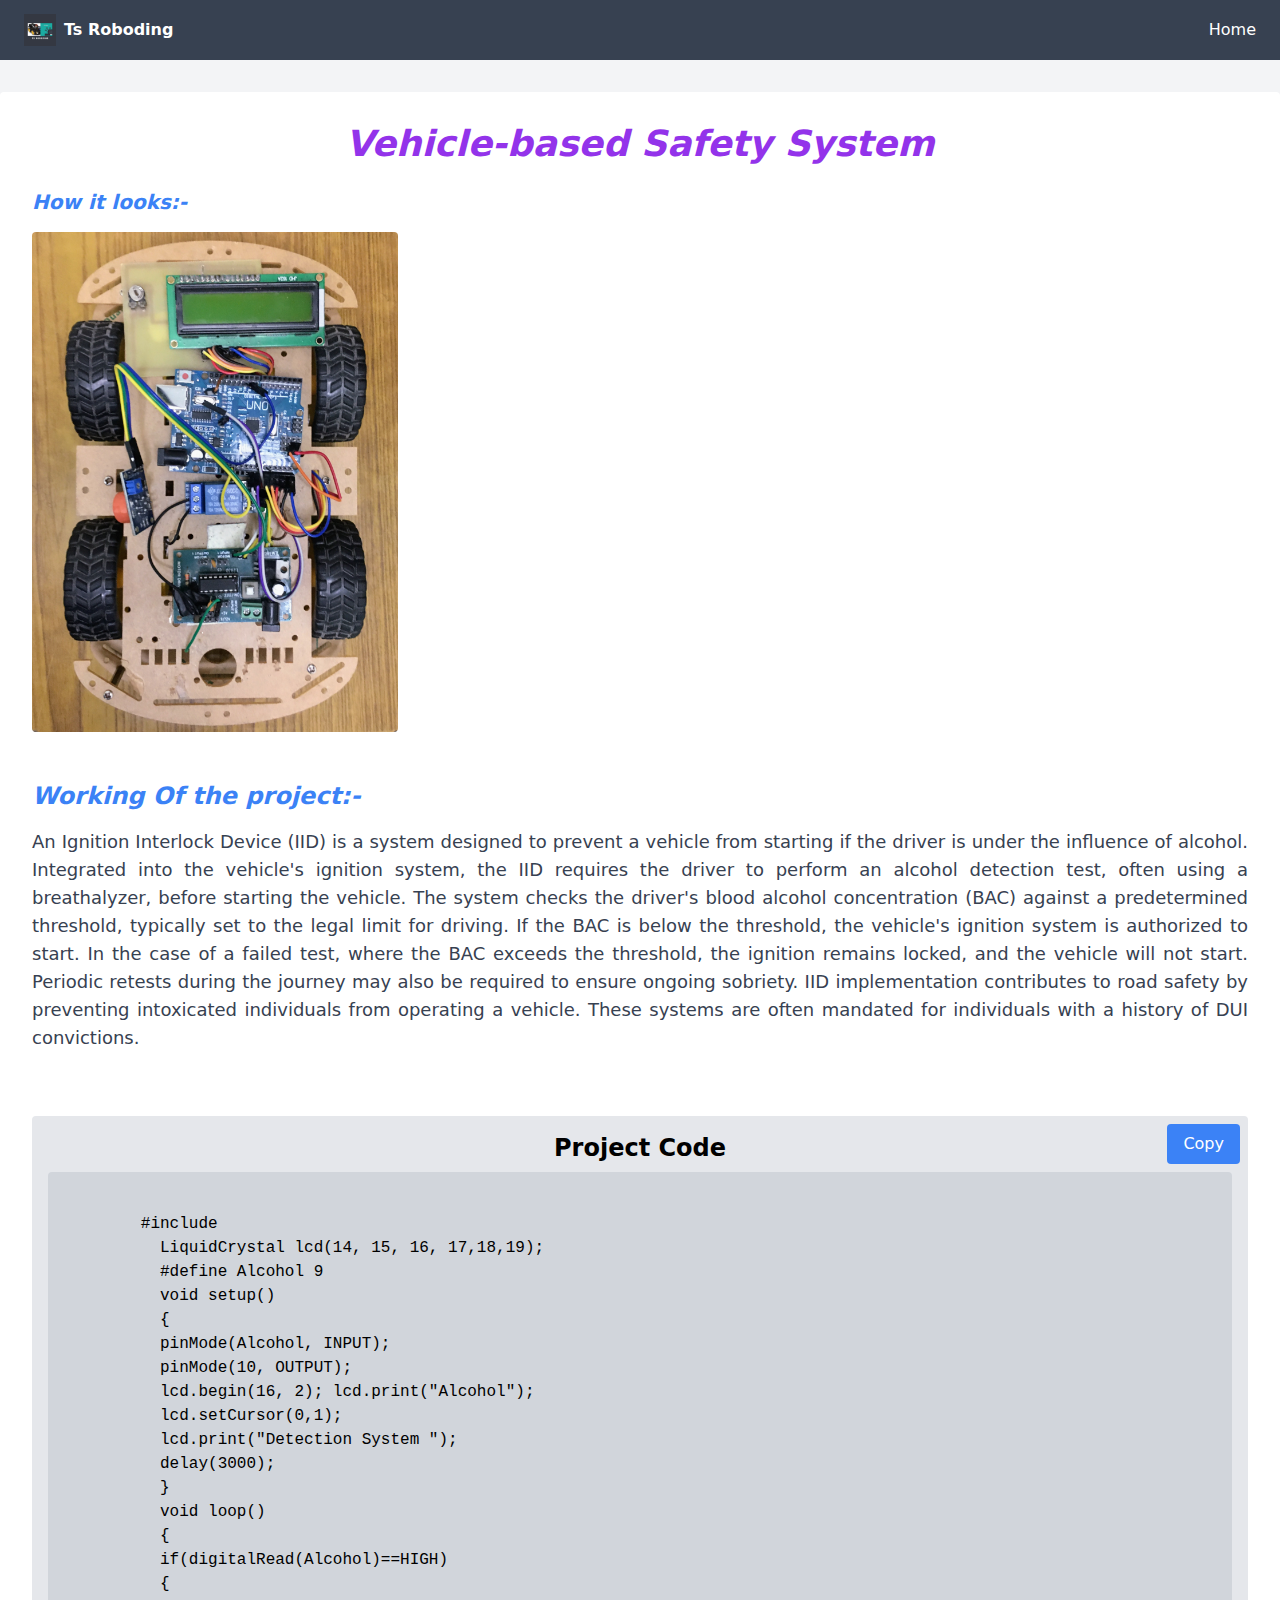
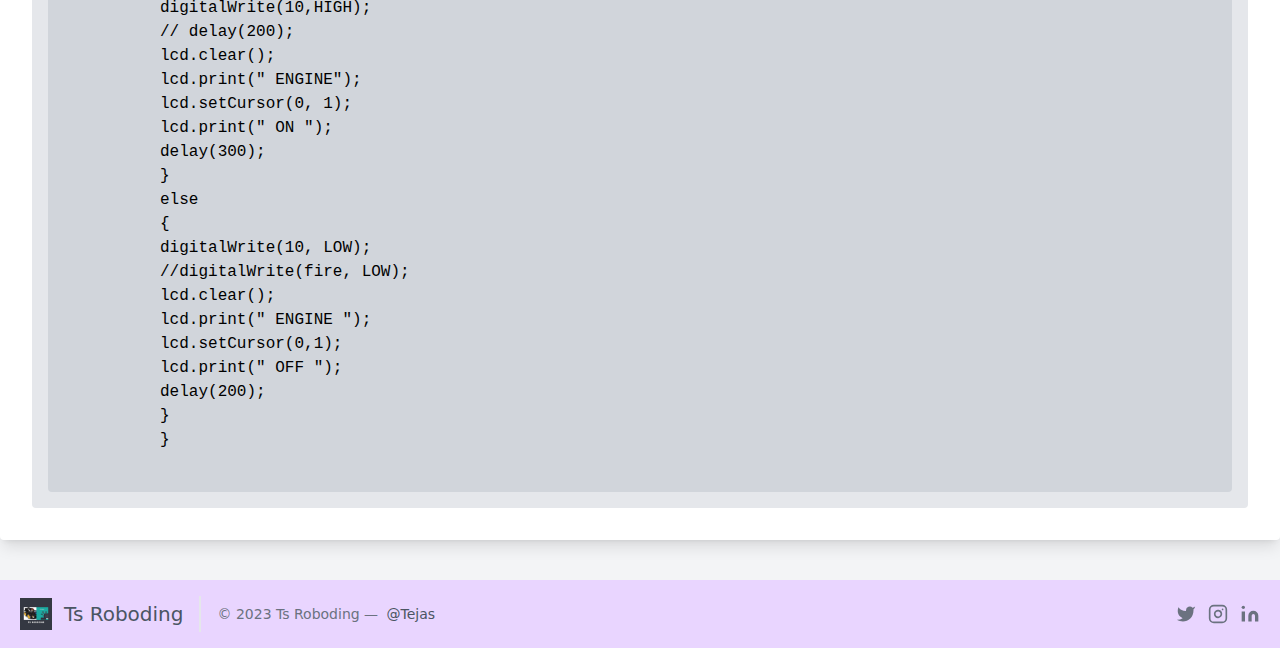
<file: pro.html>
<!DOCTYPE html>
<html lang="en">

<head>
  <meta charset="UTF-8">
  <meta name="viewport" content="width=device-width, initial-scale=1.0">
  <title>Vehicle Safety System Showcase</title>
  <!-- Link to your Tailwind CSS file -->
  <link rel="stylesheet" href="output.css">
  <!-- Link to Google Fonts -->
  <link rel="preconnect" href="https://fonts.googleapis.com">
  <link rel="preconnect" href="https://fonts.gstatic.com" crossorigin>
  <link
    href="https://fonts.googleapis.com/css2?family=EB+Garamond:ital@1&family=Edu+TAS+Beginner&family=Roboto:wght@500&display=swap"
    rel="stylesheet">
</head>

<body class="bg-gray-100 container mx-auto ">

  <header class="md:py-3.5 md:px-6 z-50 bg-slate-600 md:bg-gray-700 flex items-center justify-between p-4">
    <!-- Logo and Site Name -->
    <div class="flex items-center space-x-2">
      <img src="TS Roboding (13).png" alt="Logo" class="w-8 h-8">
      <h1 class="text-white text-base font-bold">Ts Roboding</h1>
    </div>
    <!-- Navigation Links -->
    <a href="index.html" class="text-white hover:text-gray-300 transition">Home</a>
    <!-- Add more navigation links as needed -->
  </header>

  <!-- Project Showcase Section -->
  <section class="container mx-auto mt-8 p-4 md:p-8 bg-white rounded shadow-lg">

    <!-- Project Title -->
    <h2 class="text-3xl md:text-4xl font-bold mb-6 text-center text-purple-600 italic">Vehicle-based Safety System</h2>

    <!-- Project Image -->
    <h1 class="text-xl font-semibold italic text-blue-500 mb-4">How it looks:-</h1>
    <img src="ro.JPG" alt="Project Image" class="mb-4 rounded md:h-[500px]" draggable="false">
    <div class="py-8">
      <h1 class="text-2xl font-semibold italic text-blue-500">Working Of the project:-</h1>
      <!-- Project Description -->
      <p class="text-gray-700 md:text-lg text-justify leading-7 mt-4">

        An Ignition Interlock Device (IID) is a system designed to prevent a vehicle from starting if the driver is
        under the influence of alcohol. Integrated into the vehicle's ignition system, the IID requires the driver to
        perform an alcohol detection test, often using a breathalyzer, before starting the vehicle. The system checks
        the driver's blood alcohol concentration (BAC) against a predetermined threshold, typically set to the legal
        limit for driving. If the BAC is below the threshold, the vehicle's ignition system is authorized to start. In
        the case of a failed test, where the BAC exceeds the threshold, the ignition remains locked, and the vehicle
        will not start. Periodic retests during the journey may also be required to ensure ongoing sobriety. IID
        implementation contributes to road safety by preventing intoxicated individuals from operating a vehicle. These
        systems are often mandated for individuals with a history of DUI convictions.
      </p>
    </div>


    <!-- Code Showcase -->
    <div class="bg-gray-200 p-4 rounded mt-8 relative">
      <h3 class="text-xl md:text-2xl font-bold mb-2 text-start md:text-center">Project Code</h3>
      <button id="copyButton" class="bg-blue-500 text-white px-4 py-2 rounded absolute top-2 right-2">
        Copy
      </button>
      <div id="copyNotification" class="hidden bg-green-500 text-white px-4 py-2 rounded absolute top-2 right-2">
        Code Copied!
      </div>
      <pre class="bg-gray-300 p-4 rounded overflow-x-auto"><code class="language-html">
        #include <LiquidCrystal.h>
          LiquidCrystal lcd(14, 15, 16, 17,18,19); 
          #define Alcohol 9
          void setup()
          {
          pinMode(Alcohol, INPUT);
          pinMode(10, OUTPUT);
          lcd.begin(16, 2); lcd.print("Alcohol");
          lcd.setCursor(0,1);
          lcd.print("Detection System ");
          delay(3000);
          }
          void loop()
          {
          if(digitalRead(Alcohol)==HIGH)
          {
          digitalWrite(10,HIGH);
          // delay(200);
          lcd.clear();
          lcd.print(" ENGINE");
          lcd.setCursor(0, 1);
          lcd.print(" ON ");
          delay(300);
          }
          else
          {
          digitalWrite(10, LOW); 
          //digitalWrite(fire, LOW); 
          lcd.clear(); 
          lcd.print(" ENGINE "); 
          lcd.setCursor(0,1); 
          lcd.print(" OFF ");
          delay(200);
          }
          }
            </code></pre>
    </div>
  </section>

  <!-- Footer -->
  <footer class="text-gray-600 body-font  mt-10 bg-purple-200">
    <div class="container px-5 py-4 mx-auto flex items-center sm:flex-row flex-col">
      <a class="flex title-font font-medium items-center md:justify-start justify-center">
        <img src="TS Roboding (13).png" class="w-8 h-8" alt="">
        <span class="ml-3 text-xl">Ts Roboding</span>
      </a>
      <p class="text-sm text-gray-500 sm:ml-4 sm:pl-4 sm:border-l-2 sm:border-gray-200 sm:py-2 sm:mt-0 mt-4">©
        2023 Ts Roboding —
        <a href="https://twitter.com/Tejas239" class="text-gray-600 ml-1" rel="noopener noreferrer"
          target="_blank">@Tejas</a>
      </p>
      <span class="inline-flex md:ml-auto sm:mt-0 mt-4 justify-center sm:justify-start">
        <a target="_blank" href="https://twitter.com/Tejas239" class="ml-3 text-gray-500">
          <svg fill="currentColor" stroke-linecap="round" stroke-linejoin="round" stroke-width="2" class="w-5 h-5"
            viewBox="0 0 24 24">
            <path
              d="M23 3a10.9 10.9 0 01-3.14 1.53 4.48 4.48 0 00-7.86 3v1A10.66 10.66 0 013 4s-4 9 5 13a11.64 11.64 0 01-7 2c9 5 20 0 20-11.5a4.5 4.5 0 00-.08-.83A7.72 7.72 0 0023 3z">
            </path>
          </svg>
        </a>
        <a target="_blank" href="https://www.instagram.com/tejas_2_3_/?hl=en" class="ml-3 text-gray-500">
          <svg fill="none" stroke="currentColor" stroke-linecap="round" stroke-linejoin="round" stroke-width="2"
            class="w-5 h-5" viewBox="0 0 24 24">
            <rect width="20" height="20" x="2" y="2" rx="5" ry="5"></rect>
            <path d="M16 11.37A4 4 0 1112.63 8 4 4 0 0116 11.37zm1.5-4.87h.01"></path>
          </svg>
        </a>
        <a target="_blank" href="https://www.linkedin.com/in/tejas-s-962a00292/" class="ml-3 text-gray-500">
          <svg fill="currentColor" stroke="currentColor" stroke-linecap="round" stroke-linejoin="round" stroke-width="0"
            class="w-5 h-5" viewBox="0 0 24 24">
            <path stroke="none"
              d="M16 8a6 6 0 016 6v7h-4v-7a2 2 0 00-2-2 2 2 0 00-2 2v7h-4v-7a6 6 0 016-6zM2 9h4v12H2z">
            </path>
            <circle cx="4" cy="4" r="2" stroke="none"></circle>
          </svg>
        </a>
      </span>
    </div>
  </footer>

  <script>
    const copyButton = document.getElementById('copyButton');
    const codeBlock = document.querySelector('code');
    const copyNotification = document.getElementById('copyNotification');

    copyButton.addEventListener('click', () => {
      const textArea = document.createElement('textarea');
      textArea.value = codeBlock.innerText;
      document.body.appendChild(textArea);
      textArea.select();
      document.execCommand('copy');
      document.body.removeChild(textArea);

      // Show the notification
      copyNotification.classList.remove('hidden');
      setTimeout(() => {
        copyNotification.classList.add('hidden');
      }, 2000); // Hide the notification after 2000 milliseconds (2 seconds)
    });
  </script>

</body>

</html>
</file>
<file: output.css>
/*
! tailwindcss v3.3.5 | MIT License | https://tailwindcss.com
*/

/*
1. Prevent padding and border from affecting element width. (https://github.com/mozdevs/cssremedy/issues/4)
2. Allow adding a border to an element by just adding a border-width. (https://github.com/tailwindcss/tailwindcss/pull/116)
*/

*,
::before,
::after {
  box-sizing: border-box;
  /* 1 */
  border-width: 0;
  /* 2 */
  border-style: solid;
  /* 2 */
  border-color: #e5e7eb;
  /* 2 */
}

::before,
::after {
  --tw-content: '';
}

/*
1. Use a consistent sensible line-height in all browsers.
2. Prevent adjustments of font size after orientation changes in iOS.
3. Use a more readable tab size.
4. Use the user's configured `sans` font-family by default.
5. Use the user's configured `sans` font-feature-settings by default.
6. Use the user's configured `sans` font-variation-settings by default.
*/

html {
  line-height: 1.5;
  /* 1 */
  -webkit-text-size-adjust: 100%;
  /* 2 */
  -moz-tab-size: 4;
  /* 3 */
  -o-tab-size: 4;
     tab-size: 4;
  /* 3 */
  font-family: ui-sans-serif, system-ui, -apple-system, BlinkMacSystemFont, "Segoe UI", Roboto, "Helvetica Neue", Arial, "Noto Sans", sans-serif, "Apple Color Emoji", "Segoe UI Emoji", "Segoe UI Symbol", "Noto Color Emoji";
  /* 4 */
  font-feature-settings: normal;
  /* 5 */
  font-variation-settings: normal;
  /* 6 */
}

/*
1. Remove the margin in all browsers.
2. Inherit line-height from `html` so users can set them as a class directly on the `html` element.
*/

body {
  margin: 0;
  /* 1 */
  line-height: inherit;
  /* 2 */
}

/*
1. Add the correct height in Firefox.
2. Correct the inheritance of border color in Firefox. (https://bugzilla.mozilla.org/show_bug.cgi?id=190655)
3. Ensure horizontal rules are visible by default.
*/

hr {
  height: 0;
  /* 1 */
  color: inherit;
  /* 2 */
  border-top-width: 1px;
  /* 3 */
}

/*
Add the correct text decoration in Chrome, Edge, and Safari.
*/

abbr:where([title]) {
  -webkit-text-decoration: underline dotted;
          text-decoration: underline dotted;
}

/*
Remove the default font size and weight for headings.
*/

h1,
h2,
h3,
h4,
h5,
h6 {
  font-size: inherit;
  font-weight: inherit;
}

/*
Reset links to optimize for opt-in styling instead of opt-out.
*/

a {
  color: inherit;
  text-decoration: inherit;
}

/*
Add the correct font weight in Edge and Safari.
*/

b,
strong {
  font-weight: bolder;
}

/*
1. Use the user's configured `mono` font family by default.
2. Correct the odd `em` font sizing in all browsers.
*/

code,
kbd,
samp,
pre {
  font-family: ui-monospace, SFMono-Regular, Menlo, Monaco, Consolas, "Liberation Mono", "Courier New", monospace;
  /* 1 */
  font-size: 1em;
  /* 2 */
}

/*
Add the correct font size in all browsers.
*/

small {
  font-size: 80%;
}

/*
Prevent `sub` and `sup` elements from affecting the line height in all browsers.
*/

sub,
sup {
  font-size: 75%;
  line-height: 0;
  position: relative;
  vertical-align: baseline;
}

sub {
  bottom: -0.25em;
}

sup {
  top: -0.5em;
}

/*
1. Remove text indentation from table contents in Chrome and Safari. (https://bugs.chromium.org/p/chromium/issues/detail?id=999088, https://bugs.webkit.org/show_bug.cgi?id=201297)
2. Correct table border color inheritance in all Chrome and Safari. (https://bugs.chromium.org/p/chromium/issues/detail?id=935729, https://bugs.webkit.org/show_bug.cgi?id=195016)
3. Remove gaps between table borders by default.
*/

table {
  text-indent: 0;
  /* 1 */
  border-color: inherit;
  /* 2 */
  border-collapse: collapse;
  /* 3 */
}

/*
1. Change the font styles in all browsers.
2. Remove the margin in Firefox and Safari.
3. Remove default padding in all browsers.
*/

button,
input,
optgroup,
select,
textarea {
  font-family: inherit;
  /* 1 */
  font-feature-settings: inherit;
  /* 1 */
  font-variation-settings: inherit;
  /* 1 */
  font-size: 100%;
  /* 1 */
  font-weight: inherit;
  /* 1 */
  line-height: inherit;
  /* 1 */
  color: inherit;
  /* 1 */
  margin: 0;
  /* 2 */
  padding: 0;
  /* 3 */
}

/*
Remove the inheritance of text transform in Edge and Firefox.
*/

button,
select {
  text-transform: none;
}

/*
1. Correct the inability to style clickable types in iOS and Safari.
2. Remove default button styles.
*/

button,
[type='button'],
[type='reset'],
[type='submit'] {
  -webkit-appearance: button;
  /* 1 */
  background-color: transparent;
  /* 2 */
  background-image: none;
  /* 2 */
}

/*
Use the modern Firefox focus style for all focusable elements.
*/

:-moz-focusring {
  outline: auto;
}

/*
Remove the additional `:invalid` styles in Firefox. (https://github.com/mozilla/gecko-dev/blob/2f9eacd9d3d995c937b4251a5557d95d494c9be1/layout/style/res/forms.css#L728-L737)
*/

:-moz-ui-invalid {
  box-shadow: none;
}

/*
Add the correct vertical alignment in Chrome and Firefox.
*/

progress {
  vertical-align: baseline;
}

/*
Correct the cursor style of increment and decrement buttons in Safari.
*/

::-webkit-inner-spin-button,
::-webkit-outer-spin-button {
  height: auto;
}

/*
1. Correct the odd appearance in Chrome and Safari.
2. Correct the outline style in Safari.
*/

[type='search'] {
  -webkit-appearance: textfield;
  /* 1 */
  outline-offset: -2px;
  /* 2 */
}

/*
Remove the inner padding in Chrome and Safari on macOS.
*/

::-webkit-search-decoration {
  -webkit-appearance: none;
}

/*
1. Correct the inability to style clickable types in iOS and Safari.
2. Change font properties to `inherit` in Safari.
*/

::-webkit-file-upload-button {
  -webkit-appearance: button;
  /* 1 */
  font: inherit;
  /* 2 */
}

/*
Add the correct display in Chrome and Safari.
*/

summary {
  display: list-item;
}

/*
Removes the default spacing and border for appropriate elements.
*/

blockquote,
dl,
dd,
h1,
h2,
h3,
h4,
h5,
h6,
hr,
figure,
p,
pre {
  margin: 0;
}

fieldset {
  margin: 0;
  padding: 0;
}

legend {
  padding: 0;
}

ol,
ul,
menu {
  list-style: none;
  margin: 0;
  padding: 0;
}

/*
Reset default styling for dialogs.
*/

dialog {
  padding: 0;
}

/*
Prevent resizing textareas horizontally by default.
*/

textarea {
  resize: vertical;
}

/*
1. Reset the default placeholder opacity in Firefox. (https://github.com/tailwindlabs/tailwindcss/issues/3300)
2. Set the default placeholder color to the user's configured gray 400 color.
*/

input::-moz-placeholder, textarea::-moz-placeholder {
  opacity: 1;
  /* 1 */
  color: #9ca3af;
  /* 2 */
}

input::placeholder,
textarea::placeholder {
  opacity: 1;
  /* 1 */
  color: #9ca3af;
  /* 2 */
}

/*
Set the default cursor for buttons.
*/

button,
[role="button"] {
  cursor: pointer;
}

/*
Make sure disabled buttons don't get the pointer cursor.
*/

:disabled {
  cursor: default;
}

/*
1. Make replaced elements `display: block` by default. (https://github.com/mozdevs/cssremedy/issues/14)
2. Add `vertical-align: middle` to align replaced elements more sensibly by default. (https://github.com/jensimmons/cssremedy/issues/14#issuecomment-634934210)
   This can trigger a poorly considered lint error in some tools but is included by design.
*/

img,
svg,
video,
canvas,
audio,
iframe,
embed,
object {
  display: block;
  /* 1 */
  vertical-align: middle;
  /* 2 */
}

/*
Constrain images and videos to the parent width and preserve their intrinsic aspect ratio. (https://github.com/mozdevs/cssremedy/issues/14)
*/

img,
video {
  max-width: 100%;
  height: auto;
}

/* Make elements with the HTML hidden attribute stay hidden by default */

[hidden] {
  display: none;
}

*, ::before, ::after {
  --tw-border-spacing-x: 0;
  --tw-border-spacing-y: 0;
  --tw-translate-x: 0;
  --tw-translate-y: 0;
  --tw-rotate: 0;
  --tw-skew-x: 0;
  --tw-skew-y: 0;
  --tw-scale-x: 1;
  --tw-scale-y: 1;
  --tw-pan-x:  ;
  --tw-pan-y:  ;
  --tw-pinch-zoom:  ;
  --tw-scroll-snap-strictness: proximity;
  --tw-gradient-from-position:  ;
  --tw-gradient-via-position:  ;
  --tw-gradient-to-position:  ;
  --tw-ordinal:  ;
  --tw-slashed-zero:  ;
  --tw-numeric-figure:  ;
  --tw-numeric-spacing:  ;
  --tw-numeric-fraction:  ;
  --tw-ring-inset:  ;
  --tw-ring-offset-width: 0px;
  --tw-ring-offset-color: #fff;
  --tw-ring-color: rgb(59 130 246 / 0.5);
  --tw-ring-offset-shadow: 0 0 #0000;
  --tw-ring-shadow: 0 0 #0000;
  --tw-shadow: 0 0 #0000;
  --tw-shadow-colored: 0 0 #0000;
  --tw-blur:  ;
  --tw-brightness:  ;
  --tw-contrast:  ;
  --tw-grayscale:  ;
  --tw-hue-rotate:  ;
  --tw-invert:  ;
  --tw-saturate:  ;
  --tw-sepia:  ;
  --tw-drop-shadow:  ;
  --tw-backdrop-blur:  ;
  --tw-backdrop-brightness:  ;
  --tw-backdrop-contrast:  ;
  --tw-backdrop-grayscale:  ;
  --tw-backdrop-hue-rotate:  ;
  --tw-backdrop-invert:  ;
  --tw-backdrop-opacity:  ;
  --tw-backdrop-saturate:  ;
  --tw-backdrop-sepia:  ;
}

::backdrop {
  --tw-border-spacing-x: 0;
  --tw-border-spacing-y: 0;
  --tw-translate-x: 0;
  --tw-translate-y: 0;
  --tw-rotate: 0;
  --tw-skew-x: 0;
  --tw-skew-y: 0;
  --tw-scale-x: 1;
  --tw-scale-y: 1;
  --tw-pan-x:  ;
  --tw-pan-y:  ;
  --tw-pinch-zoom:  ;
  --tw-scroll-snap-strictness: proximity;
  --tw-gradient-from-position:  ;
  --tw-gradient-via-position:  ;
  --tw-gradient-to-position:  ;
  --tw-ordinal:  ;
  --tw-slashed-zero:  ;
  --tw-numeric-figure:  ;
  --tw-numeric-spacing:  ;
  --tw-numeric-fraction:  ;
  --tw-ring-inset:  ;
  --tw-ring-offset-width: 0px;
  --tw-ring-offset-color: #fff;
  --tw-ring-color: rgb(59 130 246 / 0.5);
  --tw-ring-offset-shadow: 0 0 #0000;
  --tw-ring-shadow: 0 0 #0000;
  --tw-shadow: 0 0 #0000;
  --tw-shadow-colored: 0 0 #0000;
  --tw-blur:  ;
  --tw-brightness:  ;
  --tw-contrast:  ;
  --tw-grayscale:  ;
  --tw-hue-rotate:  ;
  --tw-invert:  ;
  --tw-saturate:  ;
  --tw-sepia:  ;
  --tw-drop-shadow:  ;
  --tw-backdrop-blur:  ;
  --tw-backdrop-brightness:  ;
  --tw-backdrop-contrast:  ;
  --tw-backdrop-grayscale:  ;
  --tw-backdrop-hue-rotate:  ;
  --tw-backdrop-invert:  ;
  --tw-backdrop-opacity:  ;
  --tw-backdrop-saturate:  ;
  --tw-backdrop-sepia:  ;
}

.container {
  width: 100%;
}

@media (min-width: 500px) {
  .container {
    max-width: 500px;
  }
}

@media (min-width: 768px) {
  .container {
    max-width: 768px;
  }
}

@media (min-width: 1024px) {
  .container {
    max-width: 1024px;
  }
}

@media (min-width: 1280px) {
  .container {
    max-width: 1280px;
  }
}

@media (min-width: 1536px) {
  .container {
    max-width: 1536px;
  }
}

.sr-only {
  position: absolute;
  width: 1px;
  height: 1px;
  padding: 0;
  margin: -1px;
  overflow: hidden;
  clip: rect(0, 0, 0, 0);
  white-space: nowrap;
  border-width: 0;
}

.fixed {
  position: fixed;
}

.absolute {
  position: absolute;
}

.relative {
  position: relative;
}

.inset-y-0 {
  top: 0px;
  bottom: 0px;
}

.-bottom-24 {
  bottom: -6rem;
}

.-bottom-7 {
  bottom: -1.75rem;
}

.-left-7 {
  left: -1.75rem;
}

.-right-10 {
  right: -2.5rem;
}

.-right-9 {
  right: -2.25rem;
}

.-top-10 {
  top: -2.5rem;
}

.left-0 {
  left: 0px;
}

.right-0 {
  right: 0px;
}

.right-2 {
  right: 0.5rem;
}

.top-0 {
  top: 0px;
}

.top-2 {
  top: 0.5rem;
}

.top-\[90px\] {
  top: 90px;
}

.z-10 {
  z-index: 10;
}

.z-50 {
  z-index: 50;
}

.z-\[-1\] {
  z-index: -1;
}

.-mx-4 {
  margin-left: -1rem;
  margin-right: -1rem;
}

.mx-4 {
  margin-left: 1rem;
  margin-right: 1rem;
}

.mx-auto {
  margin-left: auto;
  margin-right: auto;
}

.my-8 {
  margin-top: 2rem;
  margin-bottom: 2rem;
}

.mx-6 {
  margin-left: 1.5rem;
  margin-right: 1.5rem;
}

.mb-1 {
  margin-bottom: 0.25rem;
}

.mb-1\.5 {
  margin-bottom: 0.375rem;
}

.mb-12 {
  margin-bottom: 3rem;
}

.mb-2 {
  margin-bottom: 0.5rem;
}

.mb-4 {
  margin-bottom: 1rem;
}

.mb-6 {
  margin-bottom: 1.5rem;
}

.mb-8 {
  margin-bottom: 2rem;
}

.mb-9 {
  margin-bottom: 2.25rem;
}

.ml-1 {
  margin-left: 0.25rem;
}

.ml-3 {
  margin-left: 0.75rem;
}

.mr-2 {
  margin-right: 0.5rem;
}

.mr-4 {
  margin-right: 1rem;
}

.mt-10 {
  margin-top: 2.5rem;
}

.mt-2 {
  margin-top: 0.5rem;
}

.mt-4 {
  margin-top: 1rem;
}

.mt-6 {
  margin-top: 1.5rem;
}

.mt-8 {
  margin-top: 2rem;
}

.mb-3 {
  margin-bottom: 0.75rem;
}

.ml-96 {
  margin-left: 24rem;
}

.mr-96 {
  margin-right: 24rem;
}

.mr-20 {
  margin-right: 5rem;
}

.block {
  display: block;
}

.flex {
  display: flex;
}

.inline-flex {
  display: inline-flex;
}

.table {
  display: table;
}

.grid {
  display: grid;
}

.hidden {
  display: none;
}

.h-32 {
  height: 8rem;
}

.h-5 {
  height: 1.25rem;
}

.h-60 {
  height: 15rem;
}

.h-8 {
  height: 2rem;
}

.h-auto {
  height: auto;
}

.h-full {
  height: 100%;
}

.h-screen {
  height: 100vh;
}

.h-96 {
  height: 24rem;
}

.h-\[500px\] {
  height: 500px;
}

.h-6 {
  height: 1.5rem;
}

.min-h-screen {
  min-height: 100vh;
}

.w-1\/2 {
  width: 50%;
}

.w-40 {
  width: 10rem;
}

.w-5 {
  width: 1.25rem;
}

.w-8 {
  width: 2rem;
}

.w-full {
  width: 100%;
}

.w-6 {
  width: 1.5rem;
}

.w-\[600px\] {
  width: 600px;
}

.w-\[400px\] {
  width: 400px;
}

.max-w-\[570px\] {
  max-width: 570px;
}

.max-w-screen-xl {
  max-width: 1280px;
}

.max-w-md {
  max-width: 28rem;
}

.basis-4\/5 {
  flex-basis: 80%;
}

.transform {
  transform: translate(var(--tw-translate-x), var(--tw-translate-y)) rotate(var(--tw-rotate)) skewX(var(--tw-skew-x)) skewY(var(--tw-skew-y)) scaleX(var(--tw-scale-x)) scaleY(var(--tw-scale-y));
}

.cursor-pointer {
  cursor: pointer;
}

.resize-none {
  resize: none;
}

.list-disc {
  list-style-type: disc;
}

.list-none {
  list-style-type: none;
}

.grid-cols-1 {
  grid-template-columns: repeat(1, minmax(0, 1fr));
}

.flex-col {
  flex-direction: column;
}

.flex-wrap {
  flex-wrap: wrap;
}

.items-center {
  align-items: center;
}

.items-stretch {
  align-items: stretch;
}

.justify-end {
  justify-content: flex-end;
}

.justify-center {
  justify-content: center;
}

.justify-between {
  justify-content: space-between;
}

.gap-8 {
  gap: 2rem;
}

.space-x-3 > :not([hidden]) ~ :not([hidden]) {
  --tw-space-x-reverse: 0;
  margin-right: calc(0.75rem * var(--tw-space-x-reverse));
  margin-left: calc(0.75rem * calc(1 - var(--tw-space-x-reverse)));
}

.space-x-6 > :not([hidden]) ~ :not([hidden]) {
  --tw-space-x-reverse: 0;
  margin-right: calc(1.5rem * var(--tw-space-x-reverse));
  margin-left: calc(1.5rem * calc(1 - var(--tw-space-x-reverse)));
}

.space-y-3 > :not([hidden]) ~ :not([hidden]) {
  --tw-space-y-reverse: 0;
  margin-top: calc(0.75rem * calc(1 - var(--tw-space-y-reverse)));
  margin-bottom: calc(0.75rem * var(--tw-space-y-reverse));
}

.space-y-6 > :not([hidden]) ~ :not([hidden]) {
  --tw-space-y-reverse: 0;
  margin-top: calc(1.5rem * calc(1 - var(--tw-space-y-reverse)));
  margin-bottom: calc(1.5rem * var(--tw-space-y-reverse));
}

.space-x-4 > :not([hidden]) ~ :not([hidden]) {
  --tw-space-x-reverse: 0;
  margin-right: calc(1rem * var(--tw-space-x-reverse));
  margin-left: calc(1rem * calc(1 - var(--tw-space-x-reverse)));
}

.space-x-2 > :not([hidden]) ~ :not([hidden]) {
  --tw-space-x-reverse: 0;
  margin-right: calc(0.5rem * var(--tw-space-x-reverse));
  margin-left: calc(0.5rem * calc(1 - var(--tw-space-x-reverse)));
}

.space-y-4 > :not([hidden]) ~ :not([hidden]) {
  --tw-space-y-reverse: 0;
  margin-top: calc(1rem * calc(1 - var(--tw-space-y-reverse)));
  margin-bottom: calc(1rem * var(--tw-space-y-reverse));
}

.self-center {
  align-self: center;
}

.overflow-hidden {
  overflow: hidden;
}

.overflow-x-auto {
  overflow-x: auto;
}

.overflow-y-auto {
  overflow-y: auto;
}

.whitespace-nowrap {
  white-space: nowrap;
}

.rounded {
  border-radius: 0.25rem;
}

.rounded-lg {
  border-radius: 0.5rem;
}

.border {
  border-width: 1px;
}

.border-t {
  border-top-width: 1px;
}

.border-\[f0f0f0\] {
  border-color: f0f0f0;
}

.border-gray-600 {
  --tw-border-opacity: 1;
  border-color: rgb(75 85 99 / var(--tw-border-opacity));
}

.border-white {
  --tw-border-opacity: 1;
  border-color: rgb(255 255 255 / var(--tw-border-opacity));
}

.bg-\[\#2f56d2\] {
  --tw-bg-opacity: 1;
  background-color: rgb(47 86 210 / var(--tw-bg-opacity));
}

.bg-\[\#ff004f\] {
  --tw-bg-opacity: 1;
  background-color: rgb(255 0 79 / var(--tw-bg-opacity));
}

.bg-black {
  --tw-bg-opacity: 1;
  background-color: rgb(0 0 0 / var(--tw-bg-opacity));
}

.bg-blue-500 {
  --tw-bg-opacity: 1;
  background-color: rgb(59 130 246 / var(--tw-bg-opacity));
}

.bg-blue-600 {
  --tw-bg-opacity: 1;
  background-color: rgb(37 99 235 / var(--tw-bg-opacity));
}

.bg-blue-700 {
  --tw-bg-opacity: 1;
  background-color: rgb(29 78 216 / var(--tw-bg-opacity));
}

.bg-gray-100 {
  --tw-bg-opacity: 1;
  background-color: rgb(243 244 246 / var(--tw-bg-opacity));
}

.bg-gray-200 {
  --tw-bg-opacity: 1;
  background-color: rgb(229 231 235 / var(--tw-bg-opacity));
}

.bg-gray-300 {
  --tw-bg-opacity: 1;
  background-color: rgb(209 213 219 / var(--tw-bg-opacity));
}

.bg-gray-800 {
  --tw-bg-opacity: 1;
  background-color: rgb(31 41 55 / var(--tw-bg-opacity));
}

.bg-gray-900 {
  --tw-bg-opacity: 1;
  background-color: rgb(17 24 39 / var(--tw-bg-opacity));
}

.bg-green-500 {
  --tw-bg-opacity: 1;
  background-color: rgb(34 197 94 / var(--tw-bg-opacity));
}

.bg-slate-600 {
  --tw-bg-opacity: 1;
  background-color: rgb(71 85 105 / var(--tw-bg-opacity));
}

.bg-white {
  --tw-bg-opacity: 1;
  background-color: rgb(255 255 255 / var(--tw-bg-opacity));
}

.bg-purple-50 {
  --tw-bg-opacity: 1;
  background-color: rgb(250 245 255 / var(--tw-bg-opacity));
}

.bg-purple-100 {
  --tw-bg-opacity: 1;
  background-color: rgb(243 232 255 / var(--tw-bg-opacity));
}

.bg-purple-200 {
  --tw-bg-opacity: 1;
  background-color: rgb(233 213 255 / var(--tw-bg-opacity));
}

.object-cover {
  -o-object-fit: cover;
     object-fit: cover;
}

.p-2 {
  padding: 0.5rem;
}

.p-4 {
  padding: 1rem;
}

.p-8 {
  padding: 2rem;
}

.px-3 {
  padding-left: 0.75rem;
  padding-right: 0.75rem;
}

.px-4 {
  padding-left: 1rem;
  padding-right: 1rem;
}

.px-5 {
  padding-left: 1.25rem;
  padding-right: 1.25rem;
}

.px-6 {
  padding-left: 1.5rem;
  padding-right: 1.5rem;
}

.py-1 {
  padding-top: 0.25rem;
  padding-bottom: 0.25rem;
}

.py-1\.5 {
  padding-top: 0.375rem;
  padding-bottom: 0.375rem;
}

.py-10 {
  padding-top: 2.5rem;
  padding-bottom: 2.5rem;
}

.py-12 {
  padding-top: 3rem;
  padding-bottom: 3rem;
}

.py-2 {
  padding-top: 0.5rem;
  padding-bottom: 0.5rem;
}

.py-2\.5 {
  padding-top: 0.625rem;
  padding-bottom: 0.625rem;
}

.py-24 {
  padding-top: 6rem;
  padding-bottom: 6rem;
}

.py-4 {
  padding-top: 1rem;
  padding-bottom: 1rem;
}

.py-8 {
  padding-top: 2rem;
  padding-bottom: 2rem;
}

.pb-4 {
  padding-bottom: 1rem;
}

.pt-10 {
  padding-top: 2.5rem;
}

.pt-16 {
  padding-top: 4rem;
}

.pt-20 {
  padding-top: 5rem;
}

.pt-6 {
  padding-top: 1.5rem;
}

.text-center {
  text-align: center;
}

.text-justify {
  text-align: justify;
}

.text-start {
  text-align: start;
}

.font-sans {
  font-family: ui-sans-serif, system-ui, -apple-system, BlinkMacSystemFont, "Segoe UI", Roboto, "Helvetica Neue", Arial, "Noto Sans", sans-serif, "Apple Color Emoji", "Segoe UI Emoji", "Segoe UI Symbol", "Noto Color Emoji";
}

.font-serif {
  font-family: ui-serif, Georgia, Cambria, "Times New Roman", Times, serif;
}

.font-roboto {
  font-family: Roboto, sans-serif;
}

.text-2xl {
  font-size: 1.5rem;
  line-height: 2rem;
}

.text-3xl {
  font-size: 1.875rem;
  line-height: 2.25rem;
}

.text-4xl {
  font-size: 2.25rem;
  line-height: 2.5rem;
}

.text-\[32px\] {
  font-size: 32px;
}

.text-base {
  font-size: 1rem;
  line-height: 1.5rem;
}

.text-lg {
  font-size: 1.125rem;
  line-height: 1.75rem;
}

.text-sm {
  font-size: 0.875rem;
  line-height: 1.25rem;
}

.text-xl {
  font-size: 1.25rem;
  line-height: 1.75rem;
}

.text-xs {
  font-size: 0.75rem;
  line-height: 1rem;
}

.font-bold {
  font-weight: 700;
}

.font-medium {
  font-weight: 500;
}

.font-semibold {
  font-weight: 600;
}

.uppercase {
  text-transform: uppercase;
}

.italic {
  font-style: italic;
}

.leading-relaxed {
  line-height: 1.625;
}

.leading-7 {
  line-height: 1.75rem;
}

.text-black {
  --tw-text-opacity: 1;
  color: rgb(0 0 0 / var(--tw-text-opacity));
}

.text-blue-500 {
  --tw-text-opacity: 1;
  color: rgb(59 130 246 / var(--tw-text-opacity));
}

.text-gray-300 {
  --tw-text-opacity: 1;
  color: rgb(209 213 219 / var(--tw-text-opacity));
}

.text-gray-400 {
  --tw-text-opacity: 1;
  color: rgb(156 163 175 / var(--tw-text-opacity));
}

.text-gray-500 {
  --tw-text-opacity: 1;
  color: rgb(107 114 128 / var(--tw-text-opacity));
}

.text-gray-600 {
  --tw-text-opacity: 1;
  color: rgb(75 85 99 / var(--tw-text-opacity));
}

.text-gray-700 {
  --tw-text-opacity: 1;
  color: rgb(55 65 81 / var(--tw-text-opacity));
}

.text-green-600 {
  --tw-text-opacity: 1;
  color: rgb(22 163 74 / var(--tw-text-opacity));
}

.text-purple-500 {
  --tw-text-opacity: 1;
  color: rgb(168 85 247 / var(--tw-text-opacity));
}

.text-red-600 {
  --tw-text-opacity: 1;
  color: rgb(220 38 38 / var(--tw-text-opacity));
}

.text-white {
  --tw-text-opacity: 1;
  color: rgb(255 255 255 / var(--tw-text-opacity));
}

.text-purple-200 {
  --tw-text-opacity: 1;
  color: rgb(233 213 255 / var(--tw-text-opacity));
}

.text-purple-400 {
  --tw-text-opacity: 1;
  color: rgb(192 132 252 / var(--tw-text-opacity));
}

.text-purple-600 {
  --tw-text-opacity: 1;
  color: rgb(147 51 234 / var(--tw-text-opacity));
}

.underline {
  text-decoration-line: underline;
}

.shadow-lg {
  --tw-shadow: 0 10px 15px -3px rgb(0 0 0 / 0.1), 0 4px 6px -4px rgb(0 0 0 / 0.1);
  --tw-shadow-colored: 0 10px 15px -3px var(--tw-shadow-color), 0 4px 6px -4px var(--tw-shadow-color);
  box-shadow: var(--tw-ring-offset-shadow, 0 0 #0000), var(--tw-ring-shadow, 0 0 #0000), var(--tw-shadow);
}

.shadow-md {
  --tw-shadow: 0 4px 6px -1px rgb(0 0 0 / 0.1), 0 2px 4px -2px rgb(0 0 0 / 0.1);
  --tw-shadow-colored: 0 4px 6px -1px var(--tw-shadow-color), 0 2px 4px -2px var(--tw-shadow-color);
  box-shadow: var(--tw-ring-offset-shadow, 0 0 #0000), var(--tw-ring-shadow, 0 0 #0000), var(--tw-shadow);
}

.outline-none {
  outline: 2px solid transparent;
  outline-offset: 2px;
}

.transition {
  transition-property: color, background-color, border-color, text-decoration-color, fill, stroke, opacity, box-shadow, transform, filter, -webkit-backdrop-filter;
  transition-property: color, background-color, border-color, text-decoration-color, fill, stroke, opacity, box-shadow, transform, filter, backdrop-filter;
  transition-property: color, background-color, border-color, text-decoration-color, fill, stroke, opacity, box-shadow, transform, filter, backdrop-filter, -webkit-backdrop-filter;
  transition-timing-function: cubic-bezier(0.4, 0, 0.2, 1);
  transition-duration: 150ms;
}

@media (min-width: 768px) {
  .md\:container {
    width: 100%;
  }

  @media (min-width: 500px) {
    .md\:container {
      max-width: 500px;
    }
  }

  @media (min-width: 768px) {
    .md\:container {
      max-width: 768px;
    }
  }

  @media (min-width: 1024px) {
    .md\:container {
      max-width: 1024px;
    }
  }

  @media (min-width: 1280px) {
    .md\:container {
      max-width: 1280px;
    }
  }

  @media (min-width: 1536px) {
    .md\:container {
      max-width: 1536px;
    }
  }
}

.hover\:bg-blue-600:hover {
  --tw-bg-opacity: 1;
  background-color: rgb(37 99 235 / var(--tw-bg-opacity));
}

.hover\:bg-gray-700:hover {
  --tw-bg-opacity: 1;
  background-color: rgb(55 65 81 / var(--tw-bg-opacity));
}

.hover\:bg-opacity-90:hover {
  --tw-bg-opacity: 0.9;
}

.hover\:text-white:hover {
  --tw-text-opacity: 1;
  color: rgb(255 255 255 / var(--tw-text-opacity));
}

.hover\:text-gray-300:hover {
  --tw-text-opacity: 1;
  color: rgb(209 213 219 / var(--tw-text-opacity));
}

.focus\:outline-none:focus {
  outline: 2px solid transparent;
  outline-offset: 2px;
}

.focus\:ring:focus {
  --tw-ring-offset-shadow: var(--tw-ring-inset) 0 0 0 var(--tw-ring-offset-width) var(--tw-ring-offset-color);
  --tw-ring-shadow: var(--tw-ring-inset) 0 0 0 calc(3px + var(--tw-ring-offset-width)) var(--tw-ring-color);
  box-shadow: var(--tw-ring-offset-shadow), var(--tw-ring-shadow), var(--tw-shadow, 0 0 #0000);
}

.focus\:ring-2:focus {
  --tw-ring-offset-shadow: var(--tw-ring-inset) 0 0 0 var(--tw-ring-offset-width) var(--tw-ring-offset-color);
  --tw-ring-shadow: var(--tw-ring-inset) 0 0 0 calc(2px + var(--tw-ring-offset-width)) var(--tw-ring-color);
  box-shadow: var(--tw-ring-offset-shadow), var(--tw-ring-shadow), var(--tw-shadow, 0 0 #0000);
}

.focus\:ring-gray-600:focus {
  --tw-ring-opacity: 1;
  --tw-ring-color: rgb(75 85 99 / var(--tw-ring-opacity));
}

:is([dir="rtl"] .rtl\:space-x-reverse) > :not([hidden]) ~ :not([hidden]) {
  --tw-space-x-reverse: 1;
}

@media (min-width: 500px) {
  .sm\:mx-auto {
    margin-left: auto;
    margin-right: auto;
  }

  .sm\:ml-4 {
    margin-left: 1rem;
  }

  .sm\:mt-0 {
    margin-top: 0px;
  }

  .sm\:mt-10 {
    margin-top: 2.5rem;
  }

  .sm\:mt-16 {
    margin-top: 4rem;
  }

  .sm\:block {
    display: block;
  }

  .sm\:flex {
    display: flex;
  }

  .sm\:h-48 {
    height: 12rem;
  }

  .sm\:w-full {
    width: 100%;
  }

  .sm\:grid-cols-2 {
    grid-template-columns: repeat(2, minmax(0, 1fr));
  }

  .sm\:flex-row {
    flex-direction: row;
  }

  .sm\:items-center {
    align-items: center;
  }

  .sm\:justify-start {
    justify-content: flex-start;
  }

  .sm\:border-l-2 {
    border-left-width: 2px;
  }

  .sm\:border-gray-200 {
    --tw-border-opacity: 1;
    border-color: rgb(229 231 235 / var(--tw-border-opacity));
  }

  .sm\:p-12 {
    padding: 3rem;
  }

  .sm\:px-8 {
    padding-left: 2rem;
    padding-right: 2rem;
  }

  .sm\:py-2 {
    padding-top: 0.5rem;
    padding-bottom: 0.5rem;
  }

  .sm\:pl-4 {
    padding-left: 1rem;
  }

  .sm\:text-justify {
    text-align: justify;
  }

  .sm\:text-3xl {
    font-size: 1.875rem;
    line-height: 2.25rem;
  }

  .sm\:text-\[40px\] {
    font-size: 40px;
  }

  .sm\:text-lg {
    font-size: 1.125rem;
    line-height: 1.75rem;
  }

  .sm\:text-sm {
    font-size: 0.875rem;
    line-height: 1.25rem;
  }
}

@media (min-width: 768px) {
  .md\:mx-auto {
    margin-left: auto;
    margin-right: auto;
  }

  .md\:-mt-20 {
    margin-top: -5rem;
  }

  .md\:mb-0 {
    margin-bottom: 0px;
  }

  .md\:ml-auto {
    margin-left: auto;
  }

  .md\:mt-0 {
    margin-top: 0px;
  }

  .md\:block {
    display: block;
  }

  .md\:flex {
    display: flex;
  }

  .md\:hidden {
    display: none;
  }

  .md\:h-10 {
    height: 2.5rem;
  }

  .md\:h-60 {
    height: 15rem;
  }

  .md\:h-\[500px\] {
    height: 500px;
  }

  .md\:h-screen {
    height: 100vh;
  }

  .md\:max-h-\[500px\] {
    max-height: 500px;
  }

  .md\:w-1\/2 {
    width: 50%;
  }

  .md\:w-10 {
    width: 2.5rem;
  }

  .md\:w-2\/3 {
    width: 66.666667%;
  }

  .md\:w-96 {
    width: 24rem;
  }

  .md\:w-auto {
    width: auto;
  }

  .md\:w-40 {
    width: 10rem;
  }

  .md\:grid-cols-3 {
    grid-template-columns: repeat(3, minmax(0, 1fr));
  }

  .md\:flex-row {
    flex-direction: row;
  }

  .md\:justify-start {
    justify-content: flex-start;
  }

  .md\:space-x-8 > :not([hidden]) ~ :not([hidden]) {
    --tw-space-x-reverse: 0;
    margin-right: calc(2rem * var(--tw-space-x-reverse));
    margin-left: calc(2rem * calc(1 - var(--tw-space-x-reverse)));
  }

  .md\:space-x-4 > :not([hidden]) ~ :not([hidden]) {
    --tw-space-x-reverse: 0;
    margin-right: calc(1rem * var(--tw-space-x-reverse));
    margin-left: calc(1rem * calc(1 - var(--tw-space-x-reverse)));
  }

  .md\:space-y-0 > :not([hidden]) ~ :not([hidden]) {
    --tw-space-y-reverse: 0;
    margin-top: calc(0px * calc(1 - var(--tw-space-y-reverse)));
    margin-bottom: calc(0px * var(--tw-space-y-reverse));
  }

  .md\:border-0 {
    border-width: 0px;
  }

  .md\:bg-black {
    --tw-bg-opacity: 1;
    background-color: rgb(0 0 0 / var(--tw-bg-opacity));
  }

  .md\:bg-transparent {
    background-color: transparent;
  }

  .md\:bg-gray-700 {
    --tw-bg-opacity: 1;
    background-color: rgb(55 65 81 / var(--tw-bg-opacity));
  }

  .md\:p-0 {
    padding: 0px;
  }

  .md\:p-8 {
    padding: 2rem;
  }

  .md\:px-36 {
    padding-left: 9rem;
    padding-right: 9rem;
  }

  .md\:px-8 {
    padding-left: 2rem;
    padding-right: 2rem;
  }

  .md\:py-3 {
    padding-top: 0.75rem;
    padding-bottom: 0.75rem;
  }

  .md\:py-3\.5 {
    padding-top: 0.875rem;
    padding-bottom: 0.875rem;
  }

  .md\:py-6 {
    padding-top: 1.5rem;
    padding-bottom: 1.5rem;
  }

  .md\:px-6 {
    padding-left: 1.5rem;
    padding-right: 1.5rem;
  }

  .md\:pt-0 {
    padding-top: 0px;
  }

  .md\:text-center {
    text-align: center;
  }

  .md\:text-2xl {
    font-size: 1.5rem;
    line-height: 2rem;
  }

  .md\:text-5xl {
    font-size: 3rem;
    line-height: 1;
  }

  .md\:text-base {
    font-size: 1rem;
    line-height: 1.5rem;
  }

  .md\:text-lg {
    font-size: 1.125rem;
    line-height: 1.75rem;
  }

  .md\:text-xl {
    font-size: 1.25rem;
    line-height: 1.75rem;
  }

  .md\:text-4xl {
    font-size: 2.25rem;
    line-height: 2.5rem;
  }

  .md\:text-white {
    --tw-text-opacity: 1;
    color: rgb(255 255 255 / var(--tw-text-opacity));
  }

  .md\:hover\:bg-transparent:hover {
    background-color: transparent;
  }

  .md\:hover\:text-white:hover {
    --tw-text-opacity: 1;
    color: rgb(255 255 255 / var(--tw-text-opacity));
  }
}

@media (min-width: 1024px) {
  .lg\:mb-0 {
    margin-bottom: 0px;
  }

  .lg\:h-72 {
    height: 18rem;
  }

  .lg\:w-1\/2 {
    width: 50%;
  }

  .lg\:justify-between {
    justify-content: space-between;
  }

  .lg\:py-\[120px\] {
    padding-top: 120px;
    padding-bottom: 120px;
  }

  .lg\:text-\[36px\] {
    font-size: 36px;
  }
}

@media (min-width: 1280px) {
  .xl\:hidden {
    display: none;
  }

  .xl\:w-5\/12 {
    width: 41.666667%;
  }

  .xl\:w-6\/12 {
    width: 50%;
  }

  .xl\:text-start {
    text-align: start;
  }

  .xl\:text-\[40px\] {
    font-size: 40px;
  }
}
</file>
